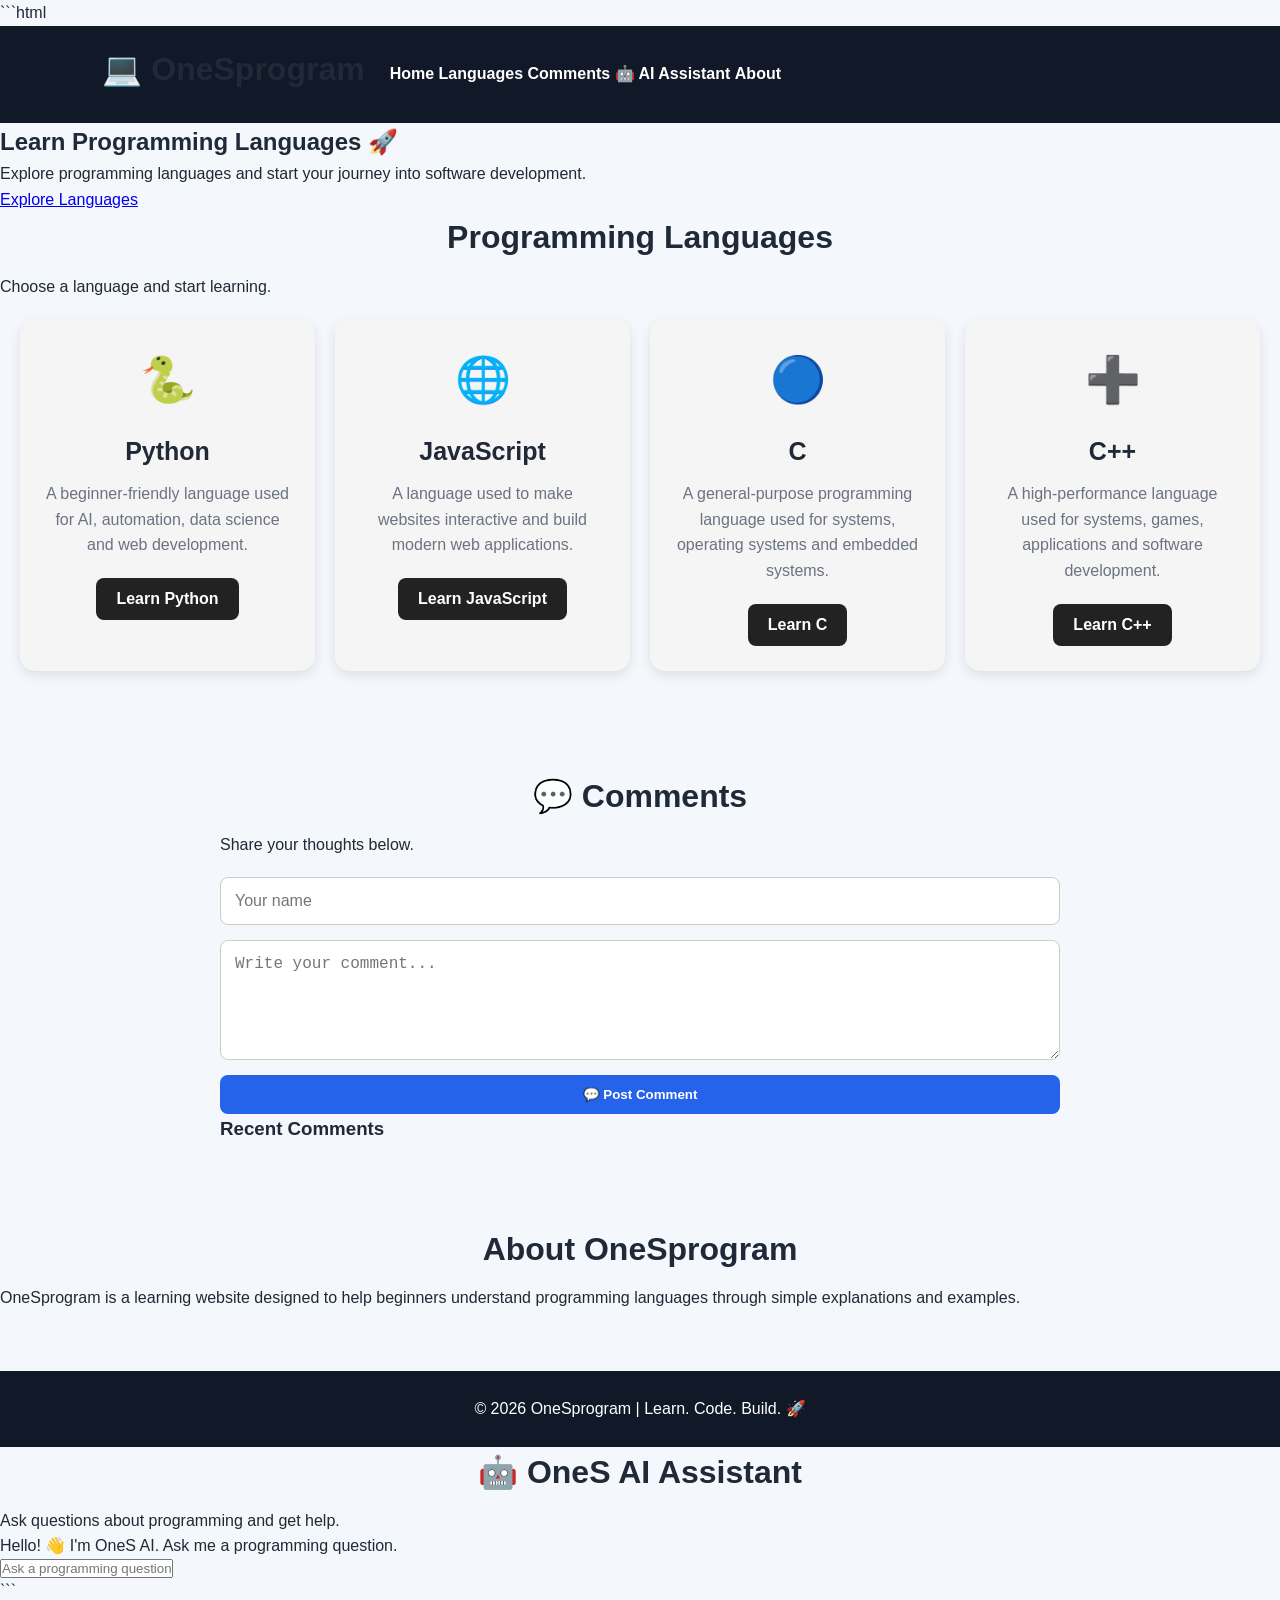
<file: index.html>
```html
<!DOCTYPE html>
<html lang="en">

<head>
    <meta charset="UTF-8">
    <meta name="viewport" content="width=device-width, initial-scale=1.0">

    <title>OneSprogram - Programming Languages</title>

    <link rel="stylesheet" href="style.css">

    <style>
        /* =========================
           LANGUAGE LESSON SECTIONS
           ========================= */

        .python-learning,
        .javascript-learning,
        .c-learning,
        .cpp-learning {
            display: none;
            margin-top: 40px;
        }

        .python-learning.active,
        .javascript-learning.active,
        .c-learning.active,
        .cpp-learning.active {
            display: block;
        }

        /* =========================
           LANGUAGE CARDS
           ========================= */

        .language-container {
            display: grid;
            grid-template-columns: repeat(auto-fit, minmax(250px, 1fr));
            gap: 20px;
            padding: 20px;
        }

        .language-card {
            padding: 25px;
            border-radius: 15px;
            background: #f5f5f5;
            text-align: center;
            box-shadow: 0 4px 12px rgba(0, 0, 0, 0.1);
        }

        .language-card .icon {
            font-size: 45px;
        }

        .language-card h3 {
            font-size: 25px;
        }

        .language-card p {
            line-height: 1.6;
        }

        .btn {
            border: none;
            padding: 12px 20px;
            border-radius: 8px;
            cursor: pointer;
            background: #222;
            color: white;
            font-size: 16px;
        }

        .btn:hover {
            opacity: 0.8;
        }

        /* =========================
           LESSON CONTENT
           ========================= */

        .python-learning,
        .javascript-learning,
        .c-learning,
        .cpp-learning {
            padding: 30px;
            margin: 30px auto;
            max-width: 1000px;
        }

        .python-card,
        .js-card,
        .c-card,
        .cpp-card {
            background: #f5f5f5;
            padding: 20px;
            margin: 20px 0;
            border-radius: 12px;
        }

        pre {
            background: #1e1e1e;
            color: white;
            padding: 20px;
            border-radius: 10px;
            overflow-x: auto;
        }

        code {
            font-family: monospace;
        }

        .copy-button {
            padding: 10px 15px;
            border: none;
            border-radius: 7px;
            cursor: pointer;
        }

        .search-box {
            width: 90%;
            max-width: 600px;
            padding: 13px;
            margin: 20px 0;
            border: 1px solid #ccc;
            border-radius: 8px;
            font-size: 16px;
        }

        .back-button {
            margin-bottom: 20px;
            padding: 10px 18px;
            border: none;
            border-radius: 8px;
            cursor: pointer;
        }

        details {
            background: #f5f5f5;
            margin: 12px 0;
            padding: 15px;
            border-radius: 10px;
        }

        summary {
            cursor: pointer;
            font-weight: bold;
            font-size: 18px;
        }
    </style>
</head>

<body>

    <!-- =========================
         NAVIGATION
         ========================= -->

    <nav>

        <h2>💻 OneSprogram</h2>

        <div class="nav-links">
            <a href="#home">Home</a>

            <a href="#languages">
                Languages
<a href="#comments">Comments</a>
<a href="#ai-chat">🤖 AI Assistant</a>
            </a>

            <a href="#about">
                About
            </a>

        </div>

    </nav>


    <!-- =========================
         HOME
         ========================= -->

    <section id="home" class="hero">

        <h1>
            Learn Programming Languages 🚀
        </h1>

        <p>
            Explore programming languages and start your
            journey into software development.
        </p>

        <a href="#languages" class="main-button">
            Explore Languages
        </a>

    </section>


    <!-- =========================
         LANGUAGES
         ========================= -->

    <section id="languages">

        <h2>
            Programming Languages
        </h2>

        <p class="section-description">
            Choose a language and start learning.
        </p>


        <div class="language-container">


            <!-- =====================
                 PYTHON CARD
                 ===================== -->

            <div class="language-card">

                <div class="icon">
                    🐍
                </div>

                <h3>
                    Python
                </h3>

                <p>
                    A beginner-friendly language used for
                    AI, automation, data science and
                    web development.
                </p>

                <button
                    class="btn"
                    onclick="openLanguage('python-section')">

                    Learn Python

                </button>

            </div>


            <!-- =====================
                 JAVASCRIPT CARD
                 ===================== -->

            <div class="language-card">

                <div class="icon">
                    🌐
                </div>

                <h3>
                    JavaScript
                </h3>

                <p>
                    A language used to make websites
                    interactive and build modern
                    web applications.
                </p>

                <button
                    class="btn"
                    onclick="openLanguage('javascript-section')">

                    Learn JavaScript

                </button>

            </div>


            <!-- =====================
                 C CARD
                 ===================== -->

            <div class="language-card">

                <div class="icon">
                    🔵
                </div>

                <h3>
                    C
                </h3>

                <p>
                    A general-purpose programming language
                    used for systems, operating systems
                    and embedded systems.
                </p>

                <button
                    class="btn"
                    onclick="openLanguage('c-section')">

                    Learn C

                </button>

            </div>


            <!-- =====================
                 C++ CARD
                 ===================== -->

            <div class="language-card">

                <div class="icon">
                    ➕
                </div>

                <h3>
                    C++
                </h3>

                <p>
                    A high-performance language used for
                    systems, games, applications and
                    software development.
                </p>

                <button
                    class="btn"
                    onclick="openLanguage('cpp-section')">

                    Learn C++

                </button>

            </div>

        </div>

    </section>



    <!-- ==================================================
         PYTHON
         ================================================== -->

    <section
        id="python-section"
        class="python-learning">

        <button
            class="back-button"
            onclick="closeLanguages()">

            ← Back to Languages

        </button>

        <h2>
            🐍 Learn Python
        </h2>

        <p>
            Learn Python step by step with simple examples.
        </p>


        <input
            type="text"
            id="pythonFilter"
            class="search-box"
            placeholder="🔎 Search Python topics..."
            onkeyup="filterPython()"
        >


        <!-- VARIABLES -->

        <div class="python-card">

            <h3>
                Variables
            </h3>

            <p>
                Variables are used to store information
                that a program can use later.
            </p>

            <pre><code>name = "John"
age = 20

print(name)
print(age)</code></pre>

            <button
                class="copy-button"
                onclick="copyCode(this)">

                📋 Copy Code

            </button>

        </div>


        <!-- IF STATEMENT -->

        <div class="python-card">

            <h3>
                If Statements
            </h3>

            <p>
                An if statement allows Python to make
                decisions based on a condition.
            </p>

            <pre><code>age = 18

if age >= 18:
    print("You are an adult")
else:
    print("You are under 18")</code></pre>

            <button
                class="copy-button"
                onclick="copyCode(this)">

                📋 Copy Code

            </button>

        </div>


        <!-- LOOP -->

        <div class="python-card">

            <h3>
                Loops
            </h3>

            <p>
                Loops allow you to repeat instructions.
            </p>

            <pre><code>for number in range(1, 6):
    print(number)</code></pre>

            <button
                class="copy-button"
                onclick="copyCode(this)">

                📋 Copy Code

            </button>

        </div>


        <!-- FUNCTION -->

        <div class="python-card">

            <h3>
                Functions
            </h3>

            <p>
                Functions are reusable blocks of code.
            </p>

            <pre><code>def greet(name):
    print("Hello " + name)

greet("John")</code></pre>

            <button
                class="copy-button"
                onclick="copyCode(this)">

                📋 Copy Code

            </button>

        </div>

    </section>



    <!-- ==================================================
         JAVASCRIPT
         ================================================== -->

    <section
        id="javascript-section"
        class="javascript-learning">

        <button
            class="back-button"
            onclick="closeLanguages()">

            ← Back to Languages

        </button>

        <h2>
            🌐 Learn JavaScript
        </h2>

        <p>
            Learn JavaScript with simple notes and examples.
        </p>


        <input
            type="text"
            id="jsFilter"
            class="search-box"
            placeholder="🔎 Search JavaScript topics..."
            onkeyup="filterJavaScript()"
        >


        <!-- VARIABLES -->

        <div class="js-card">

            <h3>
                Variables
            </h3>

            <p>
                Variables store information.
            </p>

            <pre><code>let name = "John";
let age = 20;

console.log(name);
console.log(age);</code></pre>

            <button
                class="copy-button"
                onclick="copyCode(this)">

                📋 Copy Code

            </button>

        </div>


        <!-- IF -->

        <div class="js-card">

            <h3>
                If Statement
            </h3>

            <p>
                An if statement allows JavaScript
                to make decisions.
            </p>

            <pre><code>let age = 20;

if (age >= 18) {
    console.log("Adult");
} else {
    console.log("Under 18");
}</code></pre>

            <button
                class="copy-button"
                onclick="copyCode(this)">

                📋 Copy Code

            </button>

        </div>


        <!-- LOOP -->

        <div class="js-card">

            <h3>
                For Loop
            </h3>

            <p>
                A loop repeats a block of code.
            </p>

            <pre><code>for (let i = 1; i <= 5; i++) {
    console.log(i);
}</code></pre>

            <button
                class="copy-button"
                onclick="copyCode(this)">

                📋 Copy Code

            </button>

        </div>


        <!-- FUNCTION -->

        <div class="js-card">

            <h3>
                Functions
            </h3>

            <p>
                A function is a reusable block of code.
            </p>

            <pre><code>function greet(name) {
    console.log("Hello " + name);
}

greet("John");</code></pre>

            <button
                class="copy-button"
                onclick="copyCode(this)">

                📋 Copy Code

            </button>

        </div>

    </section>



    <!-- ==================================================
         C
         ================================================== -->

    <section
        id="c-section"
        class="c-learning">

        <button
            class="back-button"
            onclick="closeLanguages()">

            ← Back to Languages

        </button>

        <h2>
            🔵 Learn C
        </h2>

        <p>
            Learn C programming with simple examples.
        </p>


        <input
            type="text"
            id="cFilter"
            class="search-box"
            placeholder="🔎 Search C topics..."
            onkeyup="filterC()"
        >


        <!-- HELLO WORLD -->

        <div class="c-card">

            <h3>
                Hello World
            </h3>

            <p>
                C programs commonly use printf()
                to display output.
            </p>

            <pre><code>#include &lt;stdio.h&gt;

int main(void)
{
    printf("Hello, World!\n");

    return 0;
}</code></pre>

            <button
                class="copy-button"
                onclick="copyCode(this)">

                📋 Copy Code

            </button>

        </div>


        <!-- VARIABLES -->

        <div class="c-card">

            <h3>
                Variables
            </h3>

            <p>
                Variables store values such as integers,
                characters and decimal numbers.
            </p>

            <pre><code>#include &lt;stdio.h&gt;

int main(void)
{
    int age = 20;
    float height = 1.75;

    printf("Age: %d\n", age);
    printf("Height: %.2f\n", height);

    return 0;
}</code></pre>

            <button
                class="copy-button"
                onclick="copyCode(this)">

                📋 Copy Code

            </button>

        </div>


        <!-- IF -->

        <div class="c-card">

            <h3>
                If Statement
            </h3>

            <p>
                The if statement allows a C program
                to make decisions.
            </p>

            <pre><code>#include &lt;stdio.h&gt;

int main(void)
{
    int age = 20;

    if (age &gt;= 18)
    {
        printf("Adult\n");
    }
    else
    {
        printf("Under 18\n");
    }

    return 0;
}</code></pre>

            <button
                class="copy-button"
                onclick="copyCode(this)">

                📋 Copy Code

            </button>

        </div>


        <!-- LOOP -->

        <div class="c-card">

            <h3>
                For Loop
            </h3>

            <p>
                A for loop repeats a block of code.
            </p>

            <pre><code>#include &lt;stdio.h&gt;

int main(void)
{
    for (int i = 1; i &lt;= 5; i++)
    {
        printf("%d\n", i);
    }

    return 0;
}</code></pre>

            <button
                class="copy-button"
                onclick="copyCode(this)">

                📋 Copy Code

            </button>

        </div>


        <!-- FUNCTIONS -->

        <div class="c-card">

            <h3>
                Functions
            </h3>

            <p>
                Functions organize code into
                reusable blocks.
            </p>

            <pre><code>#include &lt;stdio.h&gt;

void greet()
{
    printf("Hello from C!\n");
}

int main(void)
{
    greet();

    return 0;
}</code></pre>

            <button
                class="copy-button"
                onclick="copyCode(this)">

                📋 Copy Code

            </button>

        </div>

    </section>



    <!-- ==================================================
         C++
         ================================================== -->

    <section
        id="cpp-section"
        class="cpp-learning">

        <button
            class="back-button"
            onclick="closeLanguages()">

            ← Back to Languages

        </button>

        <h2>
            ➕ Learn C++
        </h2>

        <p>
            Learn C++ with simple notes and examples.
        </p>


        <!-- INTRODUCTION -->

        <details>

            <summary>
                Introduction to C++
            </summary>

            <div class="topic-content">

                <p>
                    C++ is a general-purpose programming
                    language developed by Bjarne Stroustrup.
                </p>

                <p>
                    It supports procedural,
                    object-oriented and generic programming.
                </p>

            </div>

        </details>


        <!-- HELLO WORLD -->

        <details>

            <summary>
                Hello World
            </summary>

            <div class="topic-content">

                <p>
                    C++ commonly uses iostream and
                    std::cout to display output.
                </p>

                <pre><code>#include &lt;iostream&gt;

int main()
{
    std::cout &lt;&lt; "Hello, world!\n";

    return 0;
}</code></pre>

                <button
                    class="copy-button"
                    onclick="copyCode(this)">

                    📋 Copy Code

                </button>

            </div>

        </details>


        <!-- VARIABLES -->

        <details>

            <summary>
                Variables
            </summary>

            <div class="topic-content">

                <p>
                    Variables store information that
                    a program can use later.
                </p>

                <pre><code>#include &lt;iostream&gt;

int main()
{
    int age = 20;
    double height = 1.75;

    std::cout &lt;&lt; age &lt;&lt; "\n";
    std::cout &lt;&lt; height &lt;&lt; "\n";

    return 0;
}</code></pre>

                <button
                    class="copy-button"
                    onclick="copyCode(this)">

                    📋 Copy Code

                </button>

            </div>

        </details>


        <!-- DATA TYPES -->

        <details>

            <summary>
                Data Types
            </summary>

            <div class="topic-content">

                <p>
                    C++ supports different types of data.
                </p>

                <pre><code>int age = 20;
float height = 1.75f;
double price = 99.99;
char grade = 'A';
bool student = true;</code></pre>

                <button
                    class="copy-button"
                    onclick="copyCode(this)">

                    📋 Copy Code

                </button>

            </div>

        </details>


        <!-- IF -->

        <details>

            <summary>
                If Statement
            </summary>

            <div class="topic-content">

                <p>
                    An if statement allows a program
                    to make decisions.
                </p>

                <pre><code>#include &lt;iostream&gt;

int main()
{
    int age = 20;

    if (age &gt;= 18)
    {
        std::cout &lt;&lt; "Adult";
    }
    else
    {
        std::cout &lt;&lt; "Under 18";
    }

    return 0;
}</code></pre>

                <button
                    class="copy-button"
                    onclick="copyCode(this)">

                    📋 Copy Code

                </button>

            </div>

        </details>


        <!-- LOOPS -->

        <details>

            <summary>
                Loops
            </summary>

            <div class="topic-content">

                <p>
                    Loops allow a program to repeat
                    instructions.
                </p>

                <pre><code>#include &lt;iostream&gt;

int main()
{
    for (int i = 1; i &lt;= 5; i++)
    {
        std::cout &lt;&lt; i &lt;&lt; "\n";
    }

    return 0;
}</code></pre>

                <button
                    class="copy-button"
                    onclick="copyCode(this)">

                    📋 Copy Code

                </button>

            </div>

        </details>


        <!-- FUNCTIONS -->

        <details>

            <summary>
                Functions
            </summary>

            <div class="topic-content">

                <p>
                    Functions organize programs into
                    reusable blocks of code.
                </p>

                <pre><code>#include &lt;iostream&gt;

void greet()
{
    std::cout &lt;&lt; "Hello from C++!";
}

int main()
{
    greet();

    return 0;
}</code></pre>

                <button
                    class="copy-button"
                    onclick="copyCode(this)">

                    📋 Copy Code

                </button>

            </div>

        </details>


        <!-- CLASSES -->

        <details>

            <summary>
                Classes and Objects
            </summary>

            <div class="topic-content">

                <p>
                    Classes can be used to create objects
                    containing data and functions.
                </p>

                <pre><code>#include &lt;iostream&gt;
#include &lt;string&gt;

class Student
{
public:
    std::string name;
};

int main()
{
    Student student;

    student.name = "John";

    std::cout &lt;&lt; student.name;

    return 0;
}</code></pre>

                <button
                    class="copy-button"
                    onclick="copyCode(this)">

                    📋 Copy Code

                </button>

            </div>

        </details>


        <!-- INHERITANCE -->

        <details>

            <summary>
                Inheritance
            </summary>

            <div class="topic-content">

                <p>
                    Inheritance allows one class to
                    derive features from another class.
                </p>

                <pre><code>class Animal
{
public:

    void eat()
    {
        std::cout &lt;&lt; "Eating";
    }
};

class Dog : public Animal
{
};</code></pre>

                <button
                    class="copy-button"
                    onclick="copyCode(this)">

                    📋 Copy Code

                </button>

            </div>

        </details>


        <!-- TEMPLATES -->

        <details>

            <summary>
                Templates
            </summary>

            <div class="topic-content">

                <p>
                    Templates allow C++ to support
                    generic programming.
                </p>

                <pre><code>template &lt;typename T&gt;

T add(T a, T b)
{
    return a + b;
}</code></pre>

                <button
                    class="copy-button"
                    onclick="copyCode(this)">

                    📋 Copy Code

                </button>
            </div>

        </details>
</section>
<!-- C++ section ends here -->

<section id="comments" class="comments-section">
    <h2>💬 Comments</h2>

    <p>Share your thoughts below.</p>

    <div class="comment-form">
        <input type="text" id="commentName" placeholder="Your name">

        <textarea id="commentText"
                  placeholder="Write your comment..."
                  rows="5"></textarea>

        <button onclick="postComment()">💬 Post Comment</button>
    </div>

    <h3>Recent Comments</h3>
    <div id="commentsList"></div>
</section>

<!-- About comes after Comments -->

    <!-- =========================
         ABOUT
         ========================= -->

    <section id="about">

        <h2>
            About OneSprogram
        </h2>

        <p>
            OneSprogram is a learning website designed
            to help beginners understand programming
            languages through simple explanations
            and examples.
        </p>

    </section>



    <!-- =========================
         FOOTER
         ========================= -->

    <footer>

        <p>
            © 2026 OneSprogram |
            Learn. Code. Build. 🚀
        </p>

    </footer>



    <!-- ==================================================
         JAVASCRIPT
         ================================================== -->

    <script>

        /* =========================
           OPEN LANGUAGE
           ========================= */

        function openLanguage(sectionId) {

            const sections = document.querySelectorAll(
                ".python-learning, " +
                ".javascript-learning, " +
                ".c-learning, " +
                ".cpp-learning"
            );

            sections.forEach(function(section) {

                section.classList.remove("active");

            });


            const selectedSection =
                document.getElementById(sectionId);


            if (selectedSection) {

                selectedSection.classList.add("active");

                selectedSection.scrollIntoView({
                    behavior: "smooth"
                });

            }

        }



        /* =========================
           CLOSE LANGUAGE
           ========================= */

        function closeLanguages() {

            const sections = document.querySelectorAll(
                ".python-learning, " +
                ".javascript-learning, " +
                ".c-learning, " +
                ".cpp-learning"
            );

            sections.forEach(function(section) {

                section.classList.remove("active");

            });


            document.getElementById("languages")
                .scrollIntoView({
                    behavior: "smooth"
                });

        }



        /* =========================
           PYTHON SEARCH
           ========================= */

        function filterPython() {

            let input =
                document.getElementById("pythonFilter");

            let filter =
                input.value.toLowerCase();

            let cards =
                document.querySelectorAll(".python-card");


            cards.forEach(function(card) {

                if (
                    card.innerText
                        .toLowerCase()
                        .includes(filter)
                ) {

                    card.style.display = "";

                } else {

                    card.style.display = "none";

                }

            });

        }



        /* =========================
           JAVASCRIPT SEARCH
           ========================= */

        function filterJavaScript() {

            let input =
                document.getElementById("jsFilter");

            let filter =
                input.value.toLowerCase();

            let cards =
                document.querySelectorAll(".js-card");


            cards.forEach(function(card) {

                if (
                    card.innerText
                        .toLowerCase()
                        .includes(filter)
                ) {

                    card.style.display = "";

                } else {

                    card.style.display = "none";

                }

            });

        }



        /* =========================
           C SEARCH
           ========================= */

        function filterC() {

            let input =
                document.getElementById("cFilter");

            let filter =
                input.value.toLowerCase();

            let cards =
                document.querySelectorAll(".c-card");


            cards.forEach(function(card) {

                if (
                    card.innerText
                        .toLowerCase()
                        .includes(filter)
                ) {

                    card.style.display = "";

                } else {

                    card.style.display = "none";

                }

            });

        }



        /* =========================
           COPY CODE
           ========================= */

        function copyCode(button) {

            let container =
                button.parentElement;

            let code =
                container.querySelector("code");


            if (!code) {

                return;

            }


            navigator.clipboard
                .writeText(code.innerText)
                .then(function() {

                    button.innerText =
                        "✅ Copied!";


                    setTimeout(function() {

                        button.innerText =
                            "📋 Copy Code";

                    }, 1500);

                })
                .catch(function() {

                    button.innerText =
                        "❌ Copy failed";

                });

        }
/* =========================
   COMMENTS SYSTEM
   ========================= */

let comments =
    JSON.parse(localStorage.getItem("onesprogramComments")) || [];


/* Display comments */

function displayComments() {

    const commentsList =
        document.getElementById("commentsList");

    commentsList.innerHTML = "";


    comments.forEach(function(comment) {

        const commentDiv =
            document.createElement("div");

        commentDiv.className = "comment";


        commentDiv.innerHTML = `
            <h4>👤 ${escapeHTML(comment.name)}</h4>

            <p>
                ${escapeHTML(comment.text)}
            </p>

            <div class="comment-date">
                ${comment.date}
            </div>
        `;


        commentsList.appendChild(commentDiv);

    });

}


/* Post a comment */

function postComment() {

    const nameInput =
        document.getElementById("commentName");

    const textInput =
        document.getElementById("commentText");


    const name =
        nameInput.value.trim();

    const text =
        textInput.value.trim();


    if (name === "" || text === "") {

        alert("Please enter your name and comment.");

        return;

    }


    const newComment = {

        name: name,

        text: text,

        date: new Date().toLocaleString()

    };


    comments.unshift(newComment);


    localStorage.setItem(
        "onesprogramComments",
        JSON.stringify(comments)
    );


    nameInput.value = "";

    textInput.value = "";


    displayComments();

}


/* Prevent HTML from being inserted into comments */

function escapeHTML(text) {

    const div =
        document.createElement("div");

    div.textContent = text;

    return div.innerHTML;

}


/* Load comments when page opens */

displayComments();
    </script>
<!-- AI CHATBOT -->
<section id="ai-chat" class="ai-chat-section">
    <h2>🤖 OneS AI Assistant</h2>
    <p>Ask questions about programming and get help.</p>

    <div id="chatBox" class="chat-box">
        <div class="bot-message">
            Hello! 👋 I'm OneS AI. Ask me a programming question.
        </div>
    </div>

    <div class="chat-input-area">
        <input
            type="text"
            id="userMessage"
            placeholder="Ask a programming question..."
            onkeydown="if(event.key === 'Enter') sendMessage()"
        >
<script>
async function sendMessage() {
    const input = document.getElementById("userMessage");
    const chatBox = document.getElementById("chatBox");

    const message = input.value.trim();

    if (!message) return;

    chatBox.innerHTML += `
        <div class="user-message">${message}</div>
    `;

    input.value = "";

    const thinking = document.createElement("div");
    thinking.className = "bot-message";
    thinking.textContent = "Thinking... 🤖";
    chatBox.appendChild(thinking);

    try {
        const response = await fetch("fetch("http://localhost:3000/chat", {
            method: "POST",
            headers: {
                "Content-Type": "application/json"
            },
            body: JSON.stringify({
                message: message
            })
        });

        const data = await response.json();

        thinking.textContent = data.reply || "Sorry, I couldn't answer.";

    } catch (error) {
        thinking.textContent =
            "Sorry, I couldn't connect to OneS AI.";
        console.error(error);
    }

    chatBox.scrollTop = chatBox.scrollHeight;
}
</script>
    </div>
</section>
<script>
async function sendMessage() {
    const input = document.getElementById("userMessage");
    const chatBox = document.getElementById("chatBox");

    const message = input.value.trim();

    if (!message) return;

    // Show user's message
    chatBox.innerHTML += `
        <div class="user-message">
            ${message}
        </div>
    `;

    input.value = "";

    // Temporary response
    chatBox.innerHTML += `
        <div class="bot-message">
            Thinking... 🤖
        </div>
    `;

    chatBox.scrollTop = chatBox.scrollHeight;

    // We will connect this to the AI backend next.
}
</script>
</body>

</html>
```
</file>
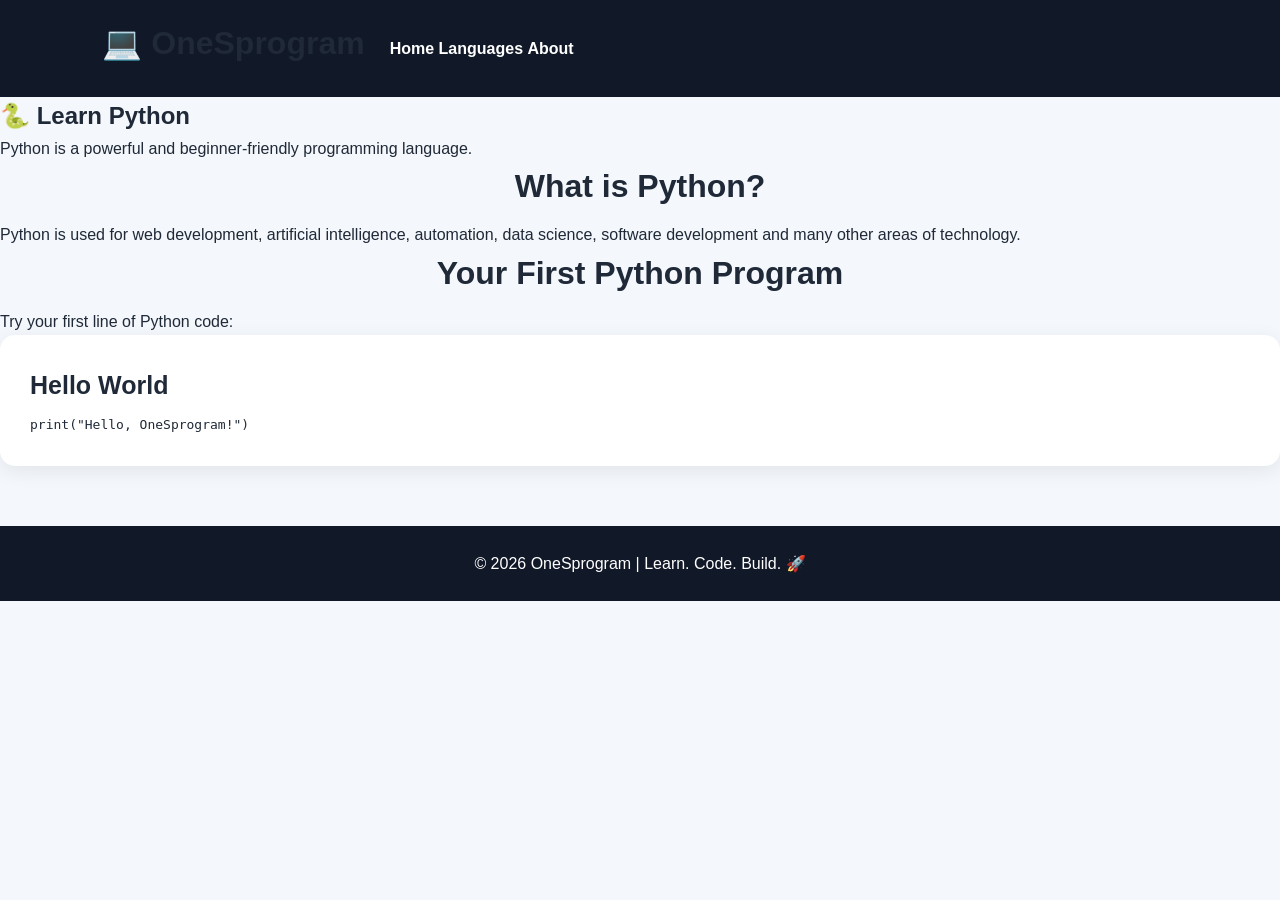
<file: python.html>
<!DOCTYPE html>
<html lang="en">

<head>
    <meta charset="UTF-8">
    <meta name="viewport" content="width=device-width, initial-scale=1.0">

    <title>OneSprogram - Learn Python</title>

    <link rel="stylesheet" href="style.css">
</head>

<body>

    <nav>
        <h2>💻 OneSprogram</h2>

        <div class="nav-links">
            <a href="index.html">Home</a>
            <a href="index.html#languages">Languages</a>
            <a href="index.html#about">About</a>
        </div>
    </nav>

    <section class="hero">

        <h1>🐍 Learn Python</h1>

        <p>
            Python is a powerful and beginner-friendly programming language.
        </p>

    </section>

    <section class="about">

        <h2>What is Python?</h2>

        <p>
            Python is used for web development, artificial intelligence,
            automation, data science, software development and many other
            areas of technology.
        </p>

    </section>

    <section id="languages">

        <h2>Your First Python Program</h2>

        <p class="section-description">
            Try your first line of Python code:
        </p>

        <div class="language-card">

            <h3>Hello World</h3>

            <pre><code>print("Hello, OneSprogram!")</code></pre>

        </div>

    </section>

    <footer>
        <p>© 2026 OneSprogram | Learn. Code. Build. 🚀</p>
    </footer>

</body>
</html>
</file>
<file: style.css>
* {
    margin: 0;
    padding: 0;
    box-sizing: border-box;
}

body {
    font-family: Arial, sans-serif;
    background: #f4f7fb;
    color: #1f2937;
    line-height: 1.6;
}

/* Navigation */
nav {
    background: #111827;
    padding: 18px 8%;
    display: flex;
    align-items: center;
    gap: 25px;
}

nav a {
    color: white;
    text-decoration: none;
    font-weight: bold;
}

nav a:hover {
    color: #38bdf8;
}

/* Header */
header {
    background: linear-gradient(135deg, #2563eb, #7c3aed);
    color: white;
    padding: 70px 8%;
    text-align: center;
}

header h1 {
    font-size: 45px;
    margin-bottom: 15px;
}

header p {
    font-size: 18px;
    margin-bottom: 25px;
}

/* Main content */
main {
    max-width: 1100px;
    margin: 40px auto;
    padding: 0 20px;
}

h2 {
    text-align: center;
    font-size: 32px;
    margin-bottom: 10px;
}

main > p {
    text-align: center;
    color: #6b7280;
    margin-bottom: 35px;
}

/* Language cards */
.language-container {
    display: grid;
    grid-template-columns: repeat(auto-fit, minmax(250px, 1fr));
    gap: 25px;
}

.language-card {
    background: white;
    padding: 30px;
    border-radius: 15px;
    box-shadow: 0 5px 20px rgba(0, 0, 0, 0.08);
    transition: 0.3s;
}

.language-card:hover {
    transform: translateY(-8px);
    box-shadow: 0 10px 30px rgba(0, 0, 0, 0.15);
}

.language-card .icon {
    font-size: 45px;
    margin-bottom: 15px;
}

.language-card h3 {
    font-size: 25px;
    margin-bottom: 10px;
}

.language-card p {
    color: #6b7280;
    margin-bottom: 20px;
}

/* Buttons */
button,
.btn {
    display: inline-block;
    background: #2563eb;
    color: white;
    border: none;
    padding: 12px 22px;
    border-radius: 8px;
    text-decoration: none;
    font-weight: bold;
    cursor: pointer;
    transition: 0.3s;
}

button:hover,
.btn:hover {
    background: #1d4ed8;
    transform: scale(1.03);
}

/* Footer */
footer {
    margin-top: 60px;
    background: #111827;
    color: white;
    text-align: center;
    padding: 25px;
}

/* Mobile */
@media (max-width: 600px) {
    header h1 {
        font-size: 32px;
    }

    nav {
        padding: 15px 5%;
        gap: 15px;
    }

    .language-container {
        grid-template-columns: 1fr;
    }
}
.python-learning {
    max-width: 1100px;
    margin: 50px auto;
    padding: 30px;
}

.python-learning h2 {
    text-align: center;
    font-size: 35px;
    margin-bottom: 10px;
}

.python-learning > p {
    text-align: center;
    color: #666;
    margin-bottom: 25px;
}

#pythonFilter {
    display: block;
    width: 100%;
    max-width: 500px;
    margin: 0 auto 30px;
    padding: 14px;
    border: 2px solid #ddd;
    border-radius: 10px;
    font-size: 16px;
}

.python-topics {
    display: grid;
    grid-template-columns: repeat(auto-fit, minmax(300px, 1fr));
    gap: 25px;
}

.python-card {
    background: white;
    padding: 25px;
    border-radius: 15px;
    box-shadow: 0 5px 20px rgba(0,0,0,.1);
}

.python-card h3 {
    font-size: 24px;
    margin-bottom: 10px;
}

.python-card pre {
    background: #111827;
    color: #fff;
    padding: 18px;
    border-radius: 10px;
    overflow-x: auto;
    margin: 15px 0;
}

.python-card button {
    background: #2563eb;
    color: white;
    border: none;
    padding: 10px 16px;
    border-radius: 7px;
    cursor: pointer;
}

.python-card button:hover {
    background: #1d4ed8;
}
.language-column {
    display: flex;
    flex-direction: column;
    gap: 20px;
}

.javascript-learning {
    background: #ffffff;
    padding: 20px;
    border-radius: 15px;
    box-shadow: 0 5px 20px rgba(0,0,0,0.08);
}

.javascript-learning h2 {
    font-size: 28px;
    margin-bottom: 10px;
}

#jsFilter {
    width: 100%;
    padding: 12px;
    margin: 15px 0;
    border: 2px solid #ddd;
    border-radius: 8px;
    font-size: 16px;
}

.js-card {
    margin-top: 20px;
    padding: 18px;
    background: #f8fafc;
    border-radius: 12px;
}

.js-note {
    background: #eef2ff;
    padding: 12px;
    border-radius: 8px;
}

.js-card pre {
    background: #111827;
    color: white;
    padding: 15px;
    border-radius: 8px;
    overflow-x: auto;
}

.js-card button {
    margin-top: 10px;
    background: #2563eb;
    color: white;
    border: none;
    padding: 10px 15px;
    border-radius: 7px;
    cursor: pointer;
}
.c-learning {
    background: #ffffff;
    padding: 20px;
    border-radius: 15px;
    box-shadow: 0 5px 20px rgba(0,0,0,0.08);
}

.c-learning h2 {
    font-size: 28px;
    margin-bottom: 10px;
}

#cFilter {
    width: 100%;
    padding: 12px;
    margin: 15px 0;
    border: 2px solid #ddd;
    border-radius: 8px;
    font-size: 16px;
}

.c-card {
    margin-top: 20px;
    padding: 18px;
    background: #f8fafc;
    border-radius: 12px;
}

.c-note {
    background: #eef2ff;
    padding: 12px;
    border-radius: 8px;
}

.c-card pre {
    background: #111827;
    color: white;
    padding: 15px;
    border-radius: 8px;
    overflow-x: auto;
}

.c-card button {
    margin-top: 10px;
    background: #2563eb;
    color: white;
    border: none;
    padding: 10px 15px;
    border-radius: 7px;
    cursor: pointer;
}
.c-topics {
    margin-top: 20px;
}

.c-topics details {
    margin-bottom: 12px;
}

.c-topics summary {
    background: #2563eb;
    color: white;
    padding: 14px 18px;
    border-radius: 8px;
    cursor: pointer;
    font-size: 17px;
    font-weight: bold;
    list-style: none;
}

.c-topics summary:hover {
    background: #1d4ed8;
}

.c-topics summary::after {
    content: " +";
    float: right;
}

.c-topics details[open] summary::after {
    content: " −";
}

.topic-content {
    background: #f8fafc;
    padding: 18px;
    border-radius: 0 0 10px 10px;
}

.topic-content p {
    background: #eef2ff;
    padding: 12px;
    border-radius: 8px;
}

.topic-content pre {
    background: #111827;
    color: white;
    padding: 15px;
    border-radius: 8px;
    overflow-x: auto;
}
/* C++ LEARNING */

.cpp-learning {
    background: #ffffff;
    padding: 20px;
    border-radius: 15px;
    box-shadow: 0 5px 20px rgba(0,0,0,0.08);
}

.cpp-learning h2 {
    font-size: 28px;
    margin-bottom: 10px;
}

.cpp-topics {
    margin-top: 20px;
}

.cpp-topics details {
    margin-bottom: 12px;
}

.cpp-topics summary {
    background: #2563eb;
    color: white;
    padding: 14px 18px;
    border-radius: 8px;
    cursor: pointer;
    font-size: 17px;
    font-weight: bold;
    list-style: none;
}

.cpp-topics summary:hover {
    background: #1d4ed8;
}

.cpp-topics summary::after {
    content: " +";
    float: right;
}

.cpp-topics details[open] summary::after {
    content: " −";
}

.cpp-topics .topic-content {
    background: #f8fafc;
    padding: 18px;
    border-radius: 0 0 10px 10px;
}

.cpp-topics .topic-content p {
    background: #eef2ff;
    padding: 12px;
    border-radius: 8px;
    line-height: 1.6;
}

.cpp-topics pre {
    background: #111827;
    color: white;
    padding: 15px;
    border-radius: 8px;
    overflow-x: auto;
}

.cpp-topics code {
    font-family: monospace;
}
/* Hide all language lessons initially */
.python-learning,
.javascript-learning,
.c-learning,
.cpp-learning {
    display: none;
}

/* Show selected language */
.python-learning.active,
.javascript-learning.active,
.c-learning.active,
.cpp-learning.active {
    display: block;
}
/* =========================
   COMMENTS
   ========================= */

.comments-section {
    max-width: 900px;
    margin: 50px auto;
    padding: 30px;
}

.comment-form {
    display: flex;
    flex-direction: column;
    gap: 15px;
    margin-top: 20px;
}

.comment-form input,
.comment-form textarea {
    width: 100%;
    padding: 14px;
    border: 1px solid #ccc;
    border-radius: 8px;
    font-size: 16px;
    box-sizing: border-box;
}

.comment-form textarea {
    resize: vertical;
}

.comment {
    background: #f5f5f5;
    padding: 20px;
    margin-top: 15px;
    border-radius: 10px;
}

.comment h4 {
    margin: 0 0 8px;
}

.comment p {
    margin: 0;
    line-height: 1.6;
}

.comment-date {
    font-size: 13px;
    color: #777;
    margin-top: 10px;
}
</file>
